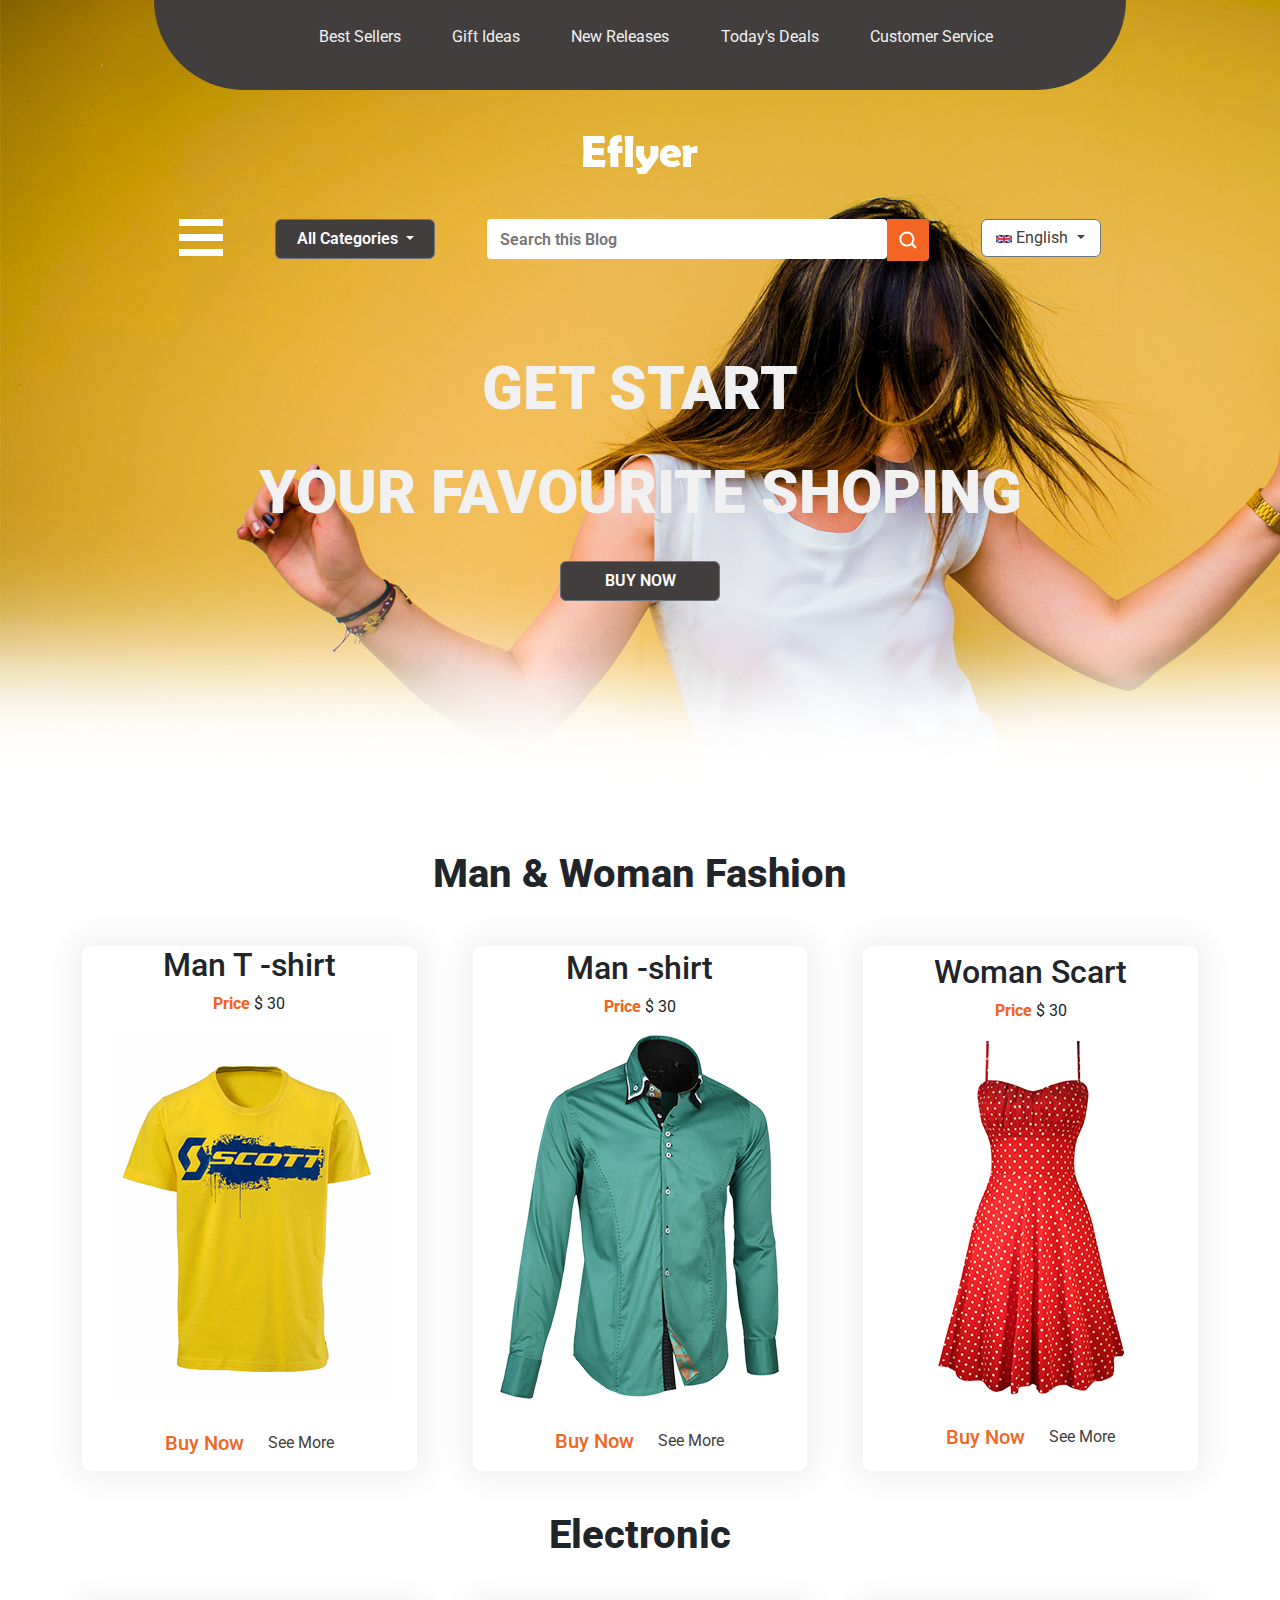
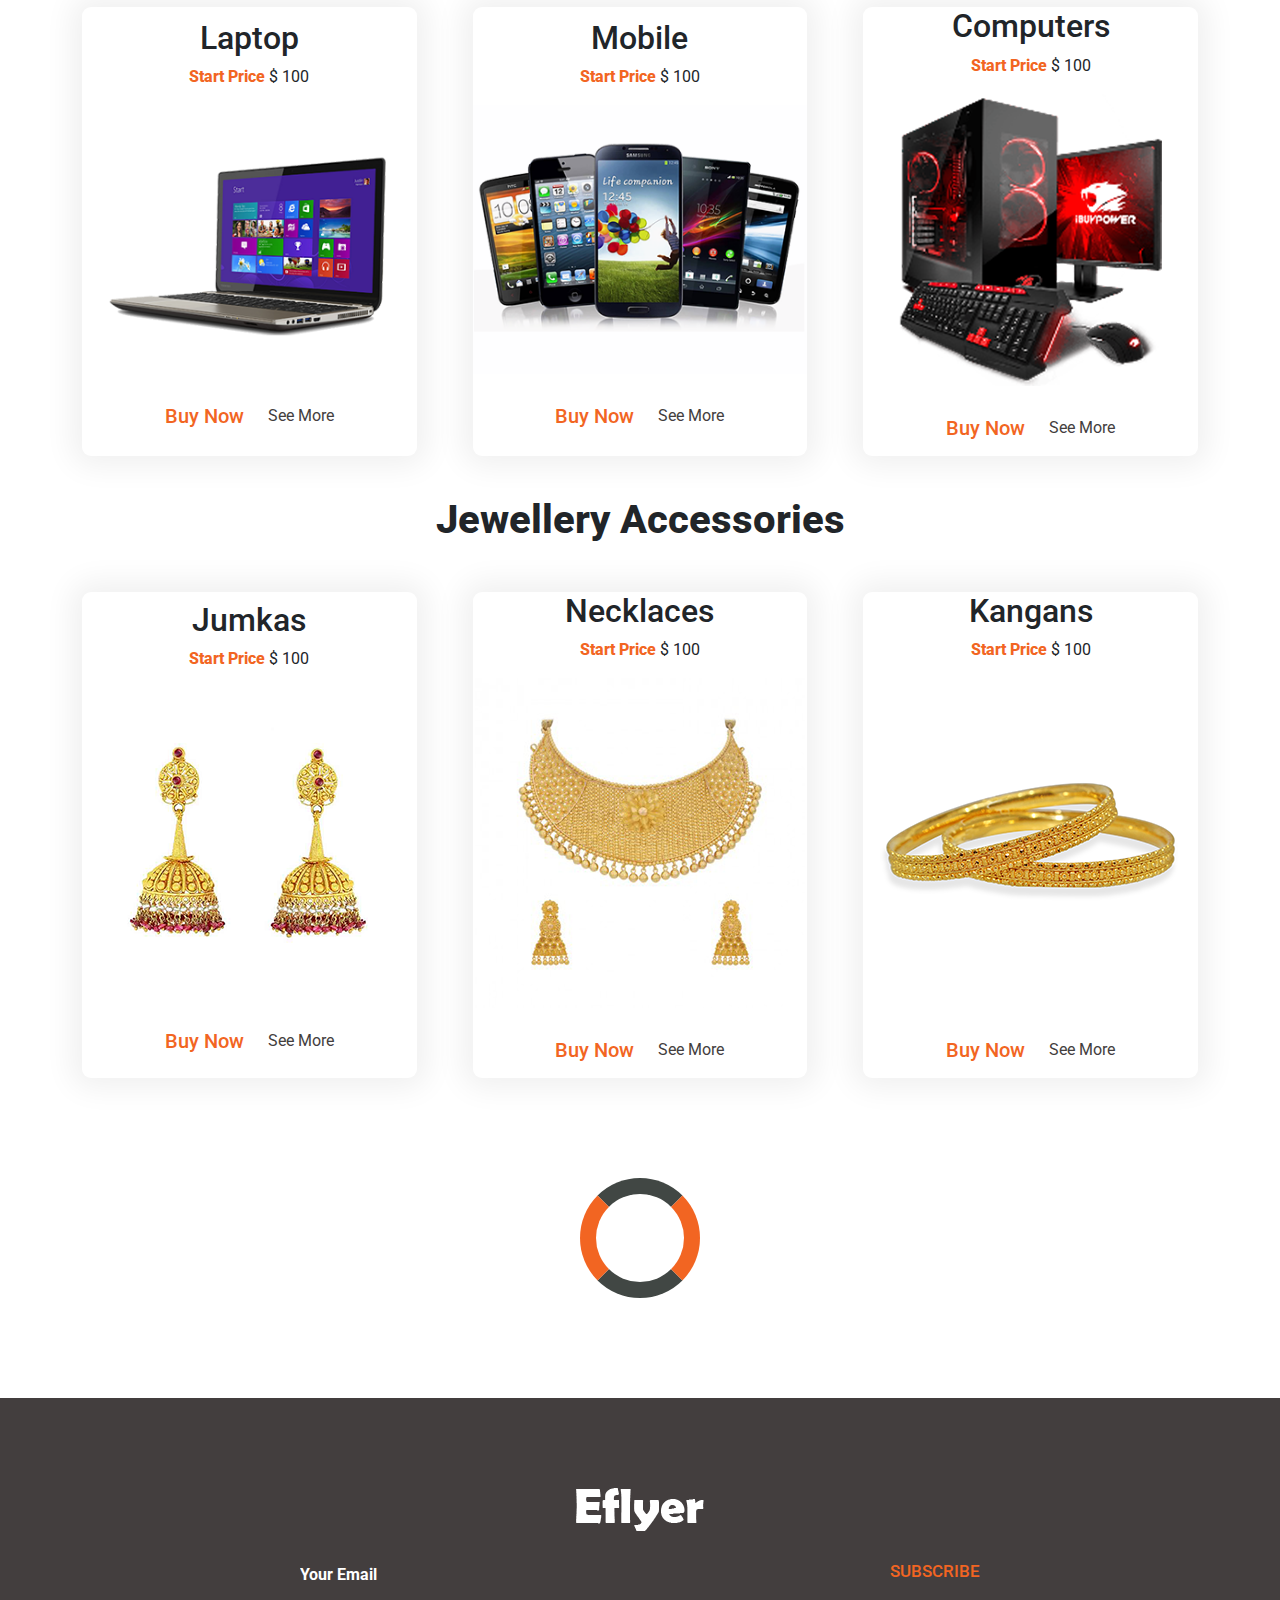
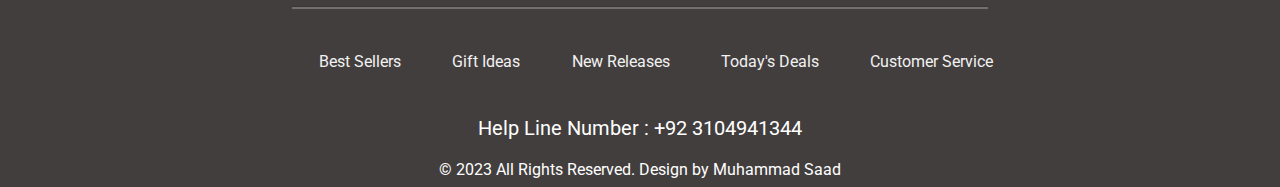
<file: index.html>
<!DOCTYPE html>
<html lang="en">

<head>
    <meta charset="UTF-8">
    <meta name="viewport" content="width=device-width, initial-scale=1.0">
    <title>Eflyer</title>
    <link href="https://cdn.jsdelivr.net/npm/bootstrap@5.3.0/dist/css/bootstrap.min.css" rel="stylesheet">
    <link rel="stylesheet" href="style.css">
</head>

<body>
    <div class="sidebar" id="sidebar">
        <div class="cross" id="cross">x</div>
        <ul>
            <li><a href="index.html">Home</a></li>
            <li><a href="fashion.html">Fashion</a></li>
            <li><a href="electronic.html">Electronic</a></li>
            <li><a href="jewelery.html">Jewelery</a></li>
            <li class="cart-icon"><a href="cart.html">Cart</a></li>
        </ul>
    </div>
    <header>
        <nav>
            <ul>
                <li><a href="#">Best Sellers</a></li>
                <li><a href="#">Gift Ideas</a></li>
                <li><a href="#">New Releases</a></li>
                <li><a href="#">Today's Deals</a></li>
                <li><a href="#">Customer Service</a></li>
            </ul>
        </nav>

        <div class="logo">
            <img src="images/logo.png" alt="">
        </div>

        <div class="navbar2">
            <div class="toggle" id="togglebtn">
                <img src="images/toggle-icon.png" alt="">
            </div>
            <div class="dropdown">
                <button class="btn btn-secondary dropdown-toggle button1" type="button" data-bs-toggle="dropdown"
                    aria-expanded="false">
                    All Categories
                </button>
                <ul class="dropdown-menu">
                    <li><a class="dropdown-item" href="#">Action</a></li>
                    <li><a class="dropdown-item" href="#">Another action</a></li>
                    <li><a class="dropdown-item" href="#">Something else here</a></li>
                </ul>
            </div>
            <div class="search">
                <input type="text" placeholder="Search this Blog">
                <img src="images/search-icon.png" alt="">
            </div>
            <div class="dropdown">
                <button class="btn btn-secondary dropdown-toggle button2" type="button" data-bs-toggle="dropdown"
                    aria-expanded="false">
                    <img src="images/flag-uk.png" alt=""> English
                </button>
                <ul class="dropdown-menu">
                    <li><a class="dropdown-item" href="#"><img src="images/flag-france.png" alt="">French</a></li>

                </ul>
            </div>
        </div>
        <div class="heading">
            <h2>GET START</h2>
            <h2>YOUR FAVOURITE SHOPING</h2>
            <button class="btn btn-secondary button1">BUY NOW</button>
        </div>
    </header>

    <div class="container">

        <div class="maintext">
            <h2>Man & Woman Fashion</h2>
        </div>
        <div class="pro1">

            <div class="displaybox">
                <h2>Man T -shirt</h2>
                <p><span>Price</span> $ 30</p>
                <div class="imgbox">
                    <img src="images/tshirt-img.png" alt="">
                </div>
                <div class="bottomtext">
                    <h5><a href="#">Buy Now</a></h5>
                    <p><a href="#">See More</a></p>
                </div>
            </div>

            <div class="displaybox">
                <h2>Man -shirt</h2>
                <p><span>Price</span> $ 30</p>
                <div class="imgbox">
                    <img src="images/dress-shirt-img.png" alt="">
                </div>
                <div class="bottomtext">
                    <h5><a href="#">Buy Now</a></h5>
                    <p><a href="#">See More</a></p>
                </div>
            </div>

            <div class="displaybox">
                <h2>Woman Scart</h2>
                <p><span>Price</span> $ 30</p>
                <div class="imgbox">
                    <img src="images/women-clothes-img.png" alt="">
                </div>
                <div class="bottomtext">
                    <h5><a href="#">Buy Now</a></h5>
                    <p><a href="#">See More</a></p>
                </div>
            </div>
        </div>



        <div class="maintext">
            <h2>Electronic</h2>
        </div>
        <div class="pro1">

            <div class="displaybox">
                <h2>Laptop</h2>
                <p><span>Start Price</span> $ 100</p>
                <div class="imgbox">
                    <img src="images/laptop-img.png" alt="">
                </div>
                <div class="bottomtext">
                    <h5><a href="#">Buy Now</a></h5>
                    <p><a href="#">See More</a></p>
                </div>
            </div>

            <div class="displaybox">
                <h2>Mobile</h2>
                <p><span>Start Price</span> $ 100</p>
                <div class="imgbox">
                    <img src="images/mobile-img.png" alt="">
                </div>
                <div class="bottomtext">
                    <h5><a href="#">Buy Now</a></h5>
                    <p><a href="#">See More</a></p>
                </div>
            </div>

            <div class="displaybox">
                <h2>Computers</h2>
                <p><span>Start Price</span> $ 100</p>
                <div class="imgbox">
                    <img src="images/computer-img.png" alt="">
                </div>
                <div class="bottomtext">
                    <h5><a href="#">Buy Now</a></h5>
                    <p><a href="#">See More</a></p>
                </div>
            </div>
        </div>


        <div class="maintext">
            <h2>Jewellery Accessories</h2>
        </div>
        <div class="pro1">

            <div class="displaybox">
                <h2>Jumkas</h2>
                <p><span>Start Price</span> $ 100</p>
                <div class="imgbox">
                    <img src="images/jhumka-img.png" alt="">
                </div>
                <div class="bottomtext">
                    <h5><a href="#">Buy Now</a></h5>
                    <p><a href="#">See More</a></p>
                </div>
            </div>

            <div class="displaybox">
                <h2>Necklaces</h2>
                <p><span>Start Price</span> $ 100</p>
                <div class="imgbox">
                    <img src="images/neklesh-img.png" alt="">
                </div>
                <div class="bottomtext">
                    <h5><a href="#">Buy Now</a></h5>
                    <p><a href="#">See More</a></p>
                </div>
            </div>

            <div class="displaybox">
                <h2>Kangans</h2>
                <p><span>Start Price</span> $ 100</p>
                <div class="imgbox">
                    <img src="images/kangan-img.png" alt="">
                </div>
                <div class="bottomtext">
                    <h5><a href="#">Buy Now</a></h5>
                    <p><a href="#">See More</a></p>
                </div>
            </div>
        </div>
        <div class="loader_main">
            <div class="loader"></div>
        </div>

    </div>

    <footer>
        <div class="footerlogo">
            <img src="images/footer-logo.png" alt="">
        </div>
        <div class="input">
            <input type="text" placeholder="Your Email">
            <h5>SUBSCRIBE</h5>
        </div>
        <hr size="5" width="60%" color="white"> 

        <nav>
            <ul>
                <li><a href="#">Best Sellers</a></li>
                <li><a href="#">Gift Ideas</a></li>
                <li><a href="#">New Releases</a></li>
                <li><a href="#">Today's Deals</a></li>
                <li><a href="#">Customer Service</a></li>
            </ul>
        </nav>

        <div class="helpline">
            <h5>Help Line Number : +92 3104941344</h5>
        </div>

        <div class="copyright">
            <h6>© 2023 All Rights Reserved. Design by Muhammad Saad</h6>
        </div>
    </footer>
</body>
<script src="script.js"></script>
<script src="https://cdn.jsdelivr.net/npm/bootstrap@5.3.0/dist/js/bootstrap.bundle.min.js"></script>

</html>
</file>
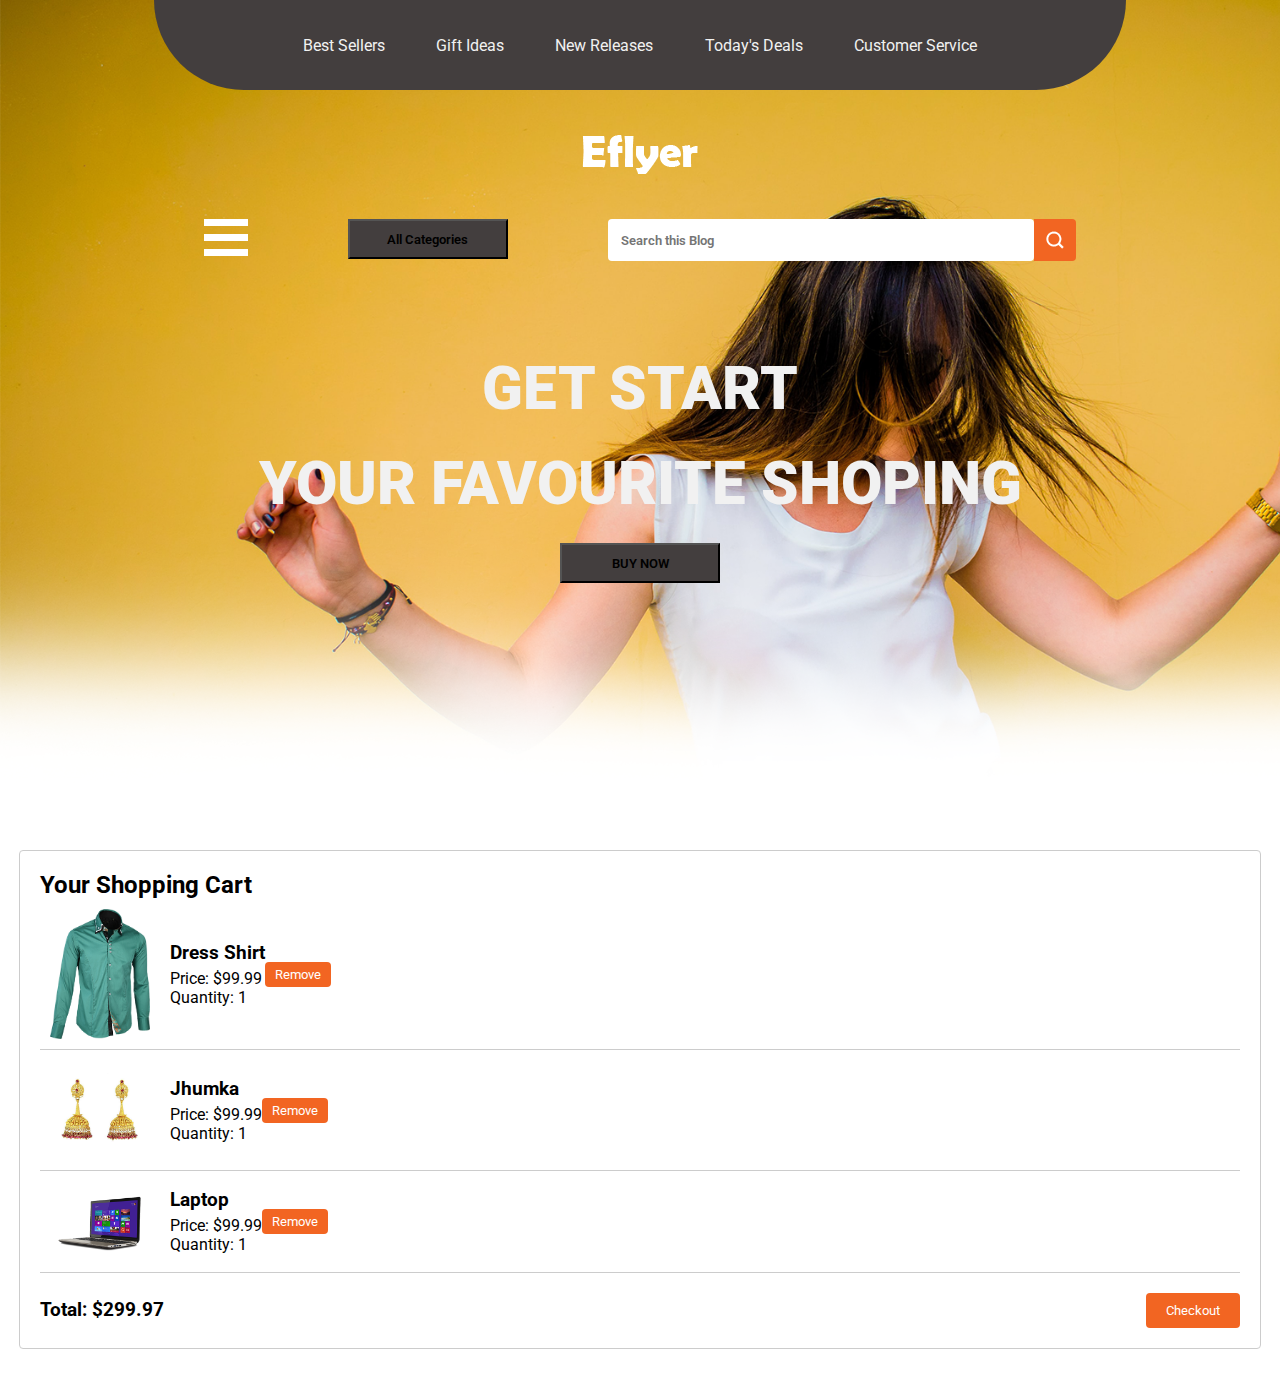
<file: cart.html>
<!DOCTYPE html>
<html lang="en">
<head>
    <meta charset="UTF-8">
    <meta name="viewport" content="width=device-width, initial-scale=1.0">
    <title>Shopping Cart</title>
    <link rel="stylesheet" href="style.css">
</head>
<body>

    <div class="sidebar" id="sidebar">
        <div class="cross" id="cross">x</div>
        <ul>
            <li><a href="index.html">Home</a></li>
            <li><a href="fashion.html">Fashion</a></li>
            <li><a href="electronic.html">Electronic</a></li>
            <li><a href="jewelery.html">Jewelery</a></li>
            <li class="cart-icon"><a href="cart.html">Cart</a></li>
        </ul>
    </div>
    <header>
        <nav>
            <ul>
                <li><a href="#">Best Sellers</a></li>
                <li><a href="#">Gift Ideas</a></li>
                <li><a href="#">New Releases</a></li>
                <li><a href="#">Today's Deals</a></li>
                <li><a href="#">Customer Service</a></li>
            </ul>
        </nav>

        <div class="logo">
            <img src="images/logo.png" alt="">
        </div>

        <div class="navbar2">
            <div class="toggle" id="togglebtn">
                <img src="images/toggle-icon.png" alt="">
            </div>
            <div class="dropdown">
                <button class="btn btn-secondary dropdown-toggle button1" type="button" data-bs-toggle="dropdown"
                    aria-expanded="false">
                    All Categories
                </button>
                <!-- <ul class="dropdown-menu">
                    <li><a class="dropdown-item" href="#">Action</a></li>
                    <li><a class="dropdown-item" href="#">Another action</a></li>
                    <li><a class="dropdown-item" href="#">Something else here</a></li>
                </ul> -->
            </div>
            <div class="search">
                <input type="text" placeholder="Search this Blog">
                <img src="images/search-icon.png" alt="">
            </div>
            <!-- <div class="dropdown">
                <button class="btn btn-secondary dropdown-toggle button2" type="button" data-bs-toggle="dropdown"
                    aria-expanded="false">
                    <img src="images/flag-uk.png" alt=""> English
                </button>
                 <ul class="dropdown-menu">
                    <li><a class="dropdown-item" href="#"><img src="images/flag-france.png" alt="">French</a></li>

                </ul>--> 
            </div> 
        <div class="heading">
            <h2>GET START</h2>
            <h2>YOUR FAVOURITE SHOPING</h2>
            <button class="btn btn-secondary button1">BUY NOW</button>
        </div>
    </header>


    <div class="cart-container">
        <h2>Your Shopping Cart</h2>
        <div class="cart-items">
            <!-- Your cart items will be displayed here -->
            <!-- Example item -->
            <div class="cart-item">
                <img src="images/dress-shirt-img.png" alt="Product">
                <div class="item-details">
                    <h3>Dress Shirt</h3>
                    <p>Price: $99.99</p>
                    <p>Quantity: 1</p>
                </div>
                <div class="item-actions">
                    <button class="btn-remove">Remove</button>
                </div>
            </div>
            <div class="cart-item">
                <img src="images/jhumka-img.png" alt="Product">
                <div class="item-details">
                    <h3>Jhumka</h3>
                    <p>Price: $99.99</p>
                    <p>Quantity: 1</p>
                </div>
                <div class="item-actions">
                    <button class="btn-remove">Remove</button>
                </div>
            </div>
            <div class="cart-item">
                <img src="images/laptop-img.png" alt="Product">
                <div class="item-details">
                    <h3>Laptop</h3>
                    <p>Price: $99.99</p>
                    <p>Quantity: 1</p>
                </div>
                <div class="item-actions">
                    <button class="btn-remove">Remove</button>
                </div>
            </div>
        </div>
        <div class="cart-total">
            <!-- Total price and checkout button will be displayed here -->
            <h3>Total: $299.97</h3>
            <button class="btn-checkout">Checkout</button>
        </div>
    </div>

    <script src="script.js"></script>
    <!-- Add cart-specific JavaScript code here -->
</body>
</html>
</file>
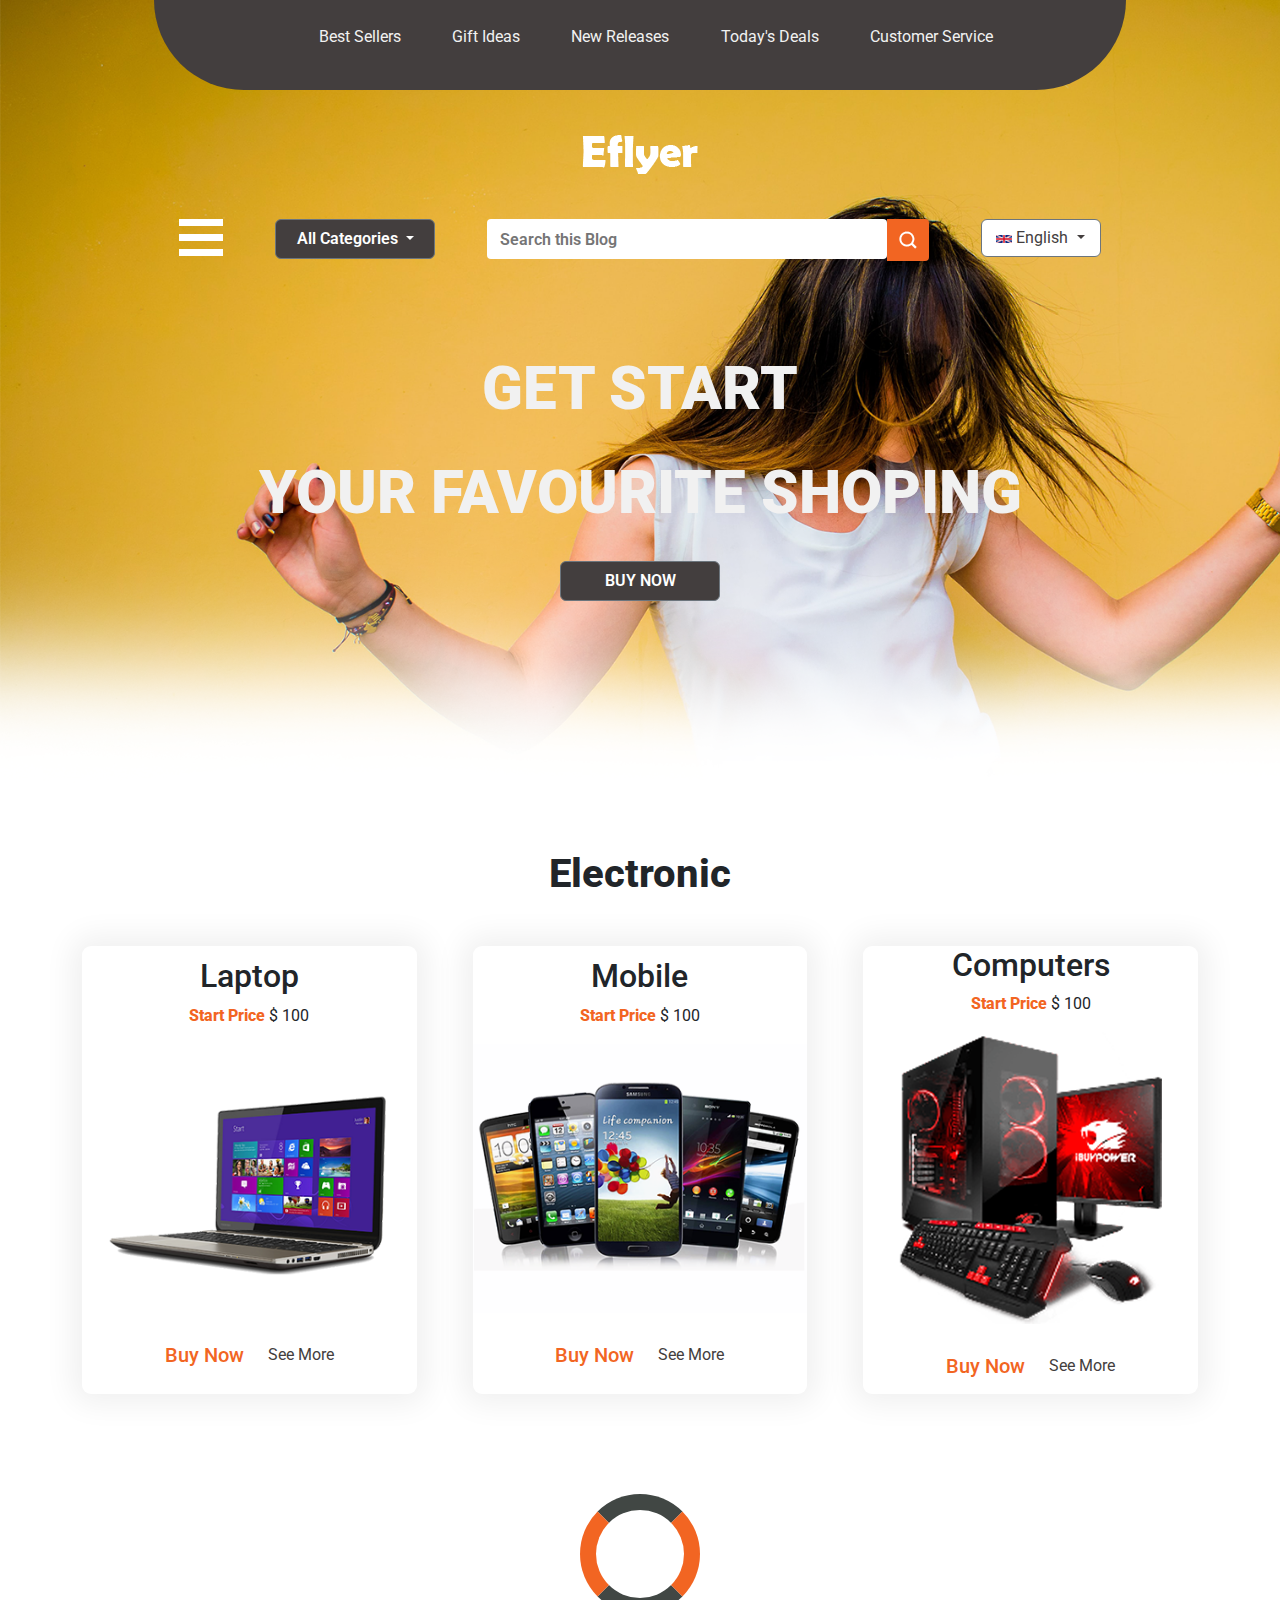
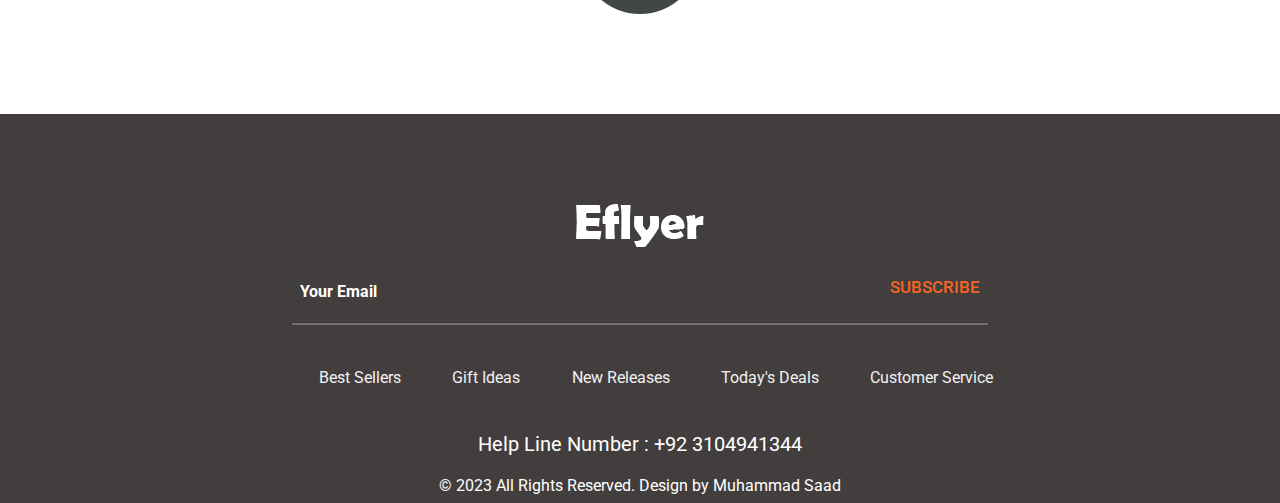
<file: electronic.html>
<!DOCTYPE html>
<html lang="en">

<head>
    <meta charset="UTF-8">
    <meta name="viewport" content="width=device-width, initial-scale=1.0">
    <title>Eflyer</title>
    <link href="https://cdn.jsdelivr.net/npm/bootstrap@5.3.0/dist/css/bootstrap.min.css" rel="stylesheet">
    <link rel="stylesheet" href="style.css">
</head>

<body>
    <div class="sidebar" id="sidebar">
        <div class="cross" id="cross">x</div>
        <ul>
            <li><a href="index.html">Home</a></li>
            <li><a href="fashion.html">Fashion</a></li>
            <li><a href="electronic.html">Electronic</a></li>
            <li><a href="jewelery.html">Jewelery</a></li>
            <li class="cart-icon"><a href="cart.html">Cart</a></li>
        </ul>
    </div>
    <header>
        <nav>
            <ul>
                <li><a href="#">Best Sellers</a></li>
                <li><a href="#">Gift Ideas</a></li>
                <li><a href="#">New Releases</a></li>
                <li><a href="#">Today's Deals</a></li>
                <li><a href="#">Customer Service</a></li>
            </ul>
        </nav>

        <div class="logo">
            <img src="images/logo.png" alt="">
        </div>

        <div class="navbar2">
            <div class="toggle" id="togglebtn">
                <img src="images/toggle-icon.png" alt="">
            </div>
            <div class="dropdown">
                <button class="btn btn-secondary dropdown-toggle button1" type="button" data-bs-toggle="dropdown"
                    aria-expanded="false">
                    All Categories
                </button>
                <ul class="dropdown-menu">
                    <li><a class="dropdown-item" href="#">Action</a></li>
                    <li><a class="dropdown-item" href="#">Another action</a></li>
                    <li><a class="dropdown-item" href="#">Something else here</a></li>
                </ul>
            </div>
            <div class="search">
                <input type="text" placeholder="Search this Blog">
                <img src="images/search-icon.png" alt="">
            </div>
            <div class="dropdown">
                <button class="btn btn-secondary dropdown-toggle button2" type="button" data-bs-toggle="dropdown"
                    aria-expanded="false">
                    <img src="images/flag-uk.png" alt=""> English
                </button>
                <ul class="dropdown-menu">
                    <li><a class="dropdown-item" href="#"><img src="images/flag-france.png" alt="">French</a></li>

                </ul>
            </div>
        </div>
        <div class="heading">
            <h2>GET START</h2>
            <h2>YOUR FAVOURITE SHOPING</h2>
            <button class="btn btn-secondary button1">BUY NOW</button>
        </div>
    </header>

    <div class="container">

        <div class="maintext">
            <h2>Electronic</h2>
        </div>
        <div class="pro1">

            <div class="displaybox">
                <h2>Laptop</h2>
                <p><span>Start Price</span> $ 100</p>
                <div class="imgbox">
                    <img src="images/laptop-img.png" alt="">
                </div>
                <div class="bottomtext">
                    <h5><a href="#">Buy Now</a></h5>
                    <p><a href="#">See More</a></p>
                </div>
            </div>

            <div class="displaybox">
                <h2>Mobile</h2>
                <p><span>Start Price</span> $ 100</p>
                <div class="imgbox">
                    <img src="images/mobile-img.png" alt="">
                </div>
                <div class="bottomtext">
                    <h5><a href="#">Buy Now</a></h5>
                    <p><a href="#">See More</a></p>
                </div>
            </div>

            <div class="displaybox">
                <h2>Computers</h2>
                <p><span>Start Price</span> $ 100</p>
                <div class="imgbox">
                    <img src="images/computer-img.png" alt="">
                </div>
                <div class="bottomtext">
                    <h5><a href="#">Buy Now</a></h5>
                    <p><a href="#">See More</a></p>
                </div>
            </div>
        </div>



       
        <div class="loader_main">
            <div class="loader"></div>
        </div>

    </div>

    <footer>
        <div class="footerlogo">
            <img src="images/footer-logo.png" alt="">
        </div>
        <div class="input">
            <input type="text" placeholder="Your Email">
            <h5>SUBSCRIBE</h5>
        </div>
        <hr size="5" width="60%" color="white"> 

        <nav>
            <ul>
                <li><a href="#">Best Sellers</a></li>
                <li><a href="#">Gift Ideas</a></li>
                <li><a href="#">New Releases</a></li>
                <li><a href="#">Today's Deals</a></li>
                <li><a href="#">Customer Service</a></li>
            </ul>
        </nav>

        <div class="helpline">
            <h5>Help Line Number : +92 3104941344</h5>
        </div>

        <div class="copyright">
            <h6>© 2023 All Rights Reserved. Design by Muhammad Saad</h6>
        </div>
    </footer>
</body>
<script src="script.js"></script>
<script src="https://cdn.jsdelivr.net/npm/bootstrap@5.3.0/dist/js/bootstrap.bundle.min.js"></script>

</html>
</file>
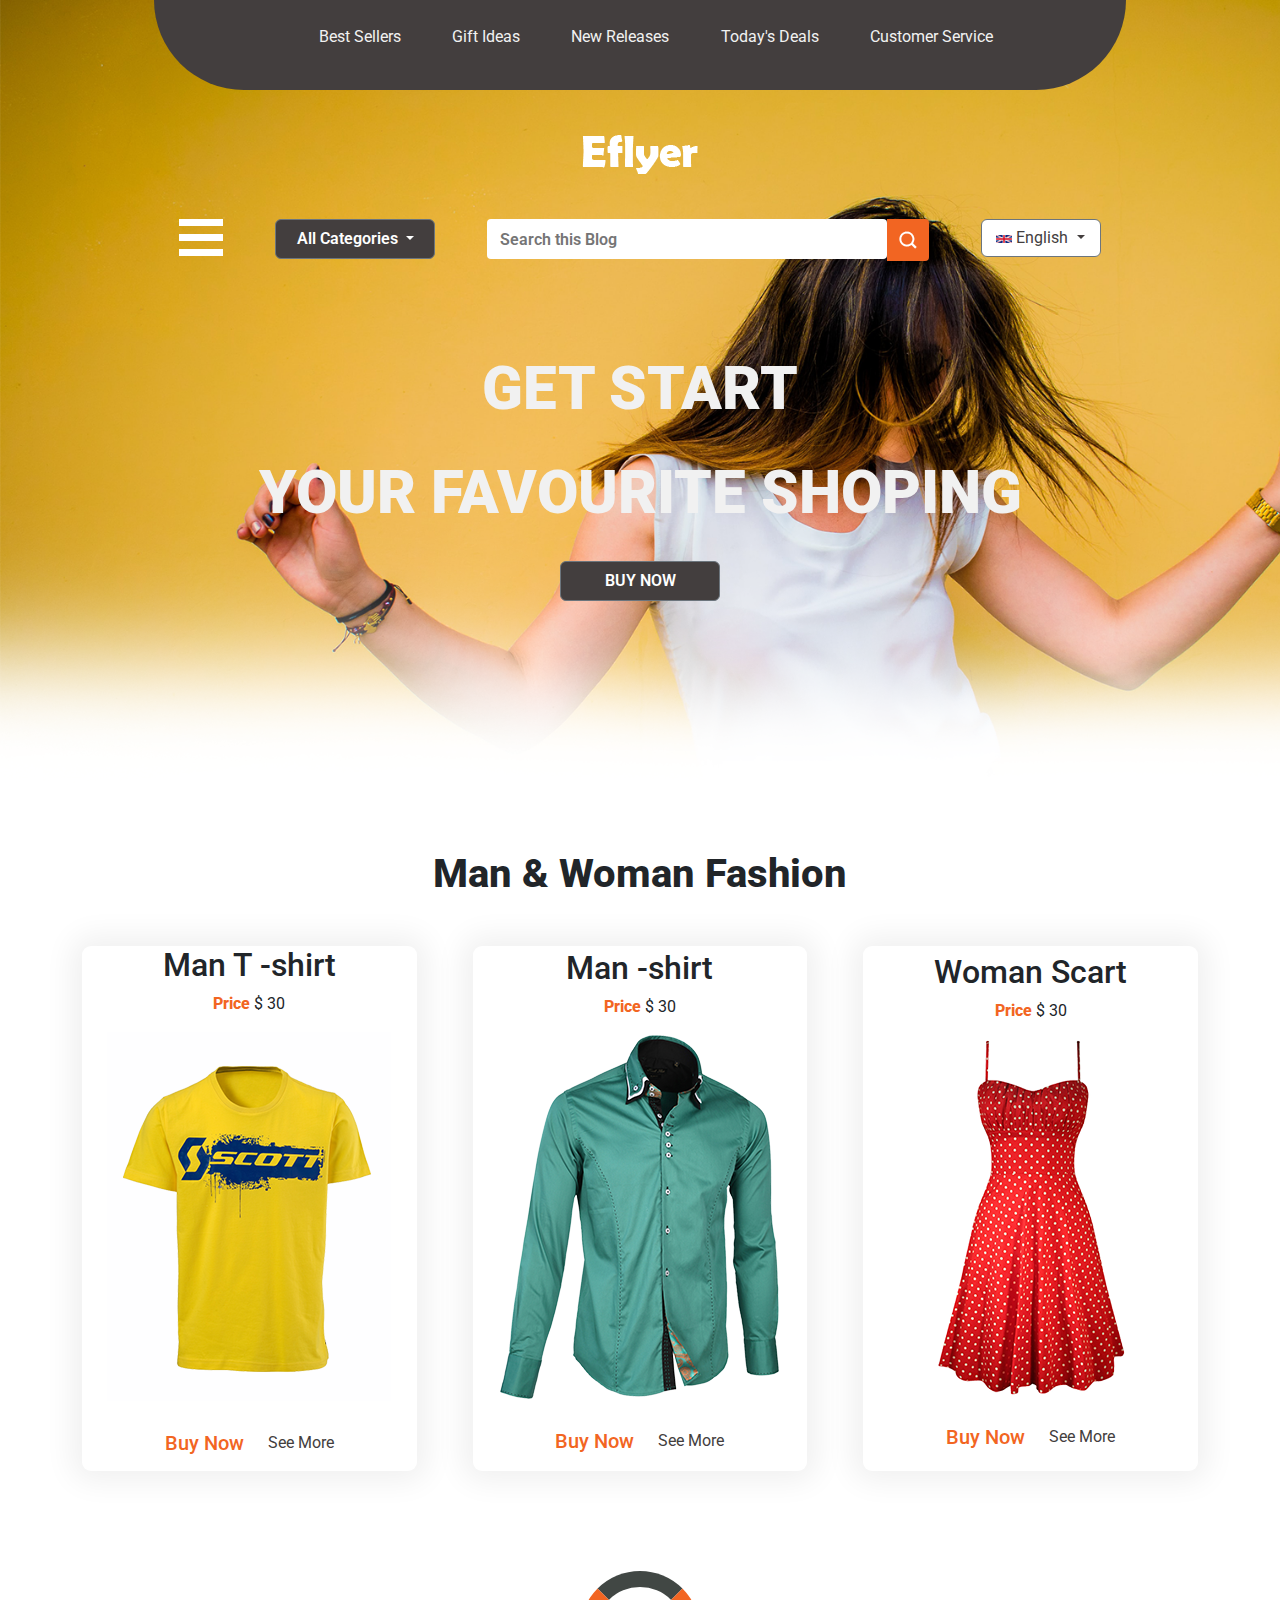
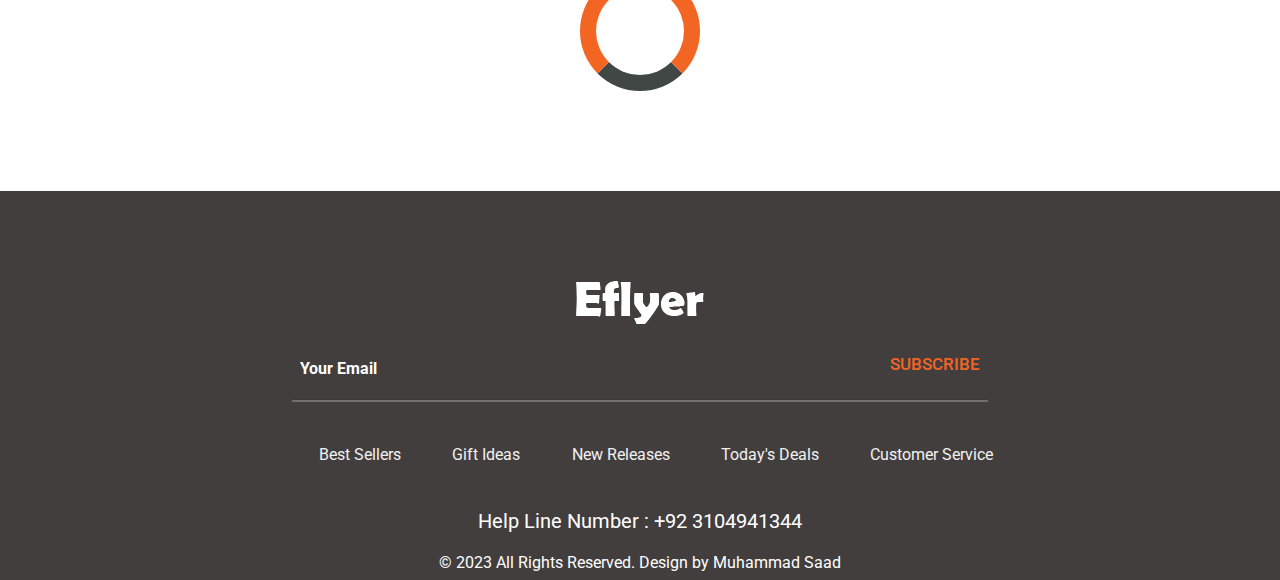
<file: fashion.html>
<!DOCTYPE html>
<html lang="en">

<head>
    <meta charset="UTF-8">
    <meta name="viewport" content="width=device-width, initial-scale=1.0">
    <title>Eflyer</title>
    <link href="https://cdn.jsdelivr.net/npm/bootstrap@5.3.0/dist/css/bootstrap.min.css" rel="stylesheet">
    <link rel="stylesheet" href="style.css">
</head>

<body>
    <div class="sidebar" id="sidebar">
        <div class="cross" id="cross    ">x</div>
        <ul>
            <li><a href="index.html">Home</a></li>
            <li><a href="fashion.html">Fashion</a></li>
            <li><a href="electronic.html">Electronic</a></li>
            <li><a href="jewelery.html">Jewelery</a></li>
        </ul>
    </div>
    <header>
        <nav>
            <ul>
                <li><a href="#">Best Sellers</a></li>
                <li><a href="#">Gift Ideas</a></li>
                <li><a href="#">New Releases</a></li>
                <li><a href="#">Today's Deals</a></li>
                <li><a href="#">Customer Service</a></li>
            </ul>
        </nav>

        <div class="logo">
            <img src="images/logo.png" alt="">
        </div>

        <div class="navbar2">
            <div class="toggle" id="togglebtn">
                <img src="images/toggle-icon.png" alt="">
            </div>
            <div class="dropdown">
                <button class="btn btn-secondary dropdown-toggle button1" type="button" data-bs-toggle="dropdown"
                    aria-expanded="false">
                    All Categories
                </button>
                <ul class="dropdown-menu">
                    <li><a class="dropdown-item" href="#">Action</a></li>
                    <li><a class="dropdown-item" href="#">Another action</a></li>
                    <li><a class="dropdown-item" href="#">Something else here</a></li>
                </ul>
            </div>
            <div class="search">
                <input type="text" placeholder="Search this Blog">
                <img src="images/search-icon.png" alt="">
            </div>
            <div class="dropdown">
                <button class="btn btn-secondary dropdown-toggle button2" type="button" data-bs-toggle="dropdown"
                    aria-expanded="false">
                    <img src="images/flag-uk.png" alt=""> English
                </button>
                <ul class="dropdown-menu">
                    <li><a class="dropdown-item" href="#"><img src="images/flag-france.png" alt="">French</a></li>

                </ul>
            </div>
        </div>
        <div class="heading">
            <h2>GET START</h2>
            <h2>YOUR FAVOURITE SHOPING</h2>
            <button class="btn btn-secondary button1">BUY NOW</button>
        </div>
    </header>

    <div class="container">

        <div class="maintext">
            <h2>Man & Woman Fashion</h2>
        </div>
        <div class="pro1">

            <div class="displaybox">
                <h2>Man T -shirt</h2>
                <p><span>Price</span> $ 30</p>
                <div class="imgbox">
                    <img src="images/tshirt-img.png" alt="">
                </div>
                <div class="bottomtext">
                    <h5><a href="#">Buy Now</a></h5>
                    <p><a href="#">See More</a></p>
                </div>
            </div>

            <div class="displaybox">
                <h2>Man -shirt</h2>
                <p><span>Price</span> $ 30</p>
                <div class="imgbox">
                    <img src="images/dress-shirt-img.png" alt="">
                </div>
                <div class="bottomtext">
                    <h5><a href="#">Buy Now</a></h5>
                    <p><a href="#">See More</a></p>
                </div>
            </div>

            <div class="displaybox">
                <h2>Woman Scart</h2>
                <p><span>Price</span> $ 30</p>
                <div class="imgbox">
                    <img src="images/women-clothes-img.png" alt="">
                </div>
                <div class="bottomtext">
                    <h5><a href="#">Buy Now</a></h5>
                    <p><a href="#">See More</a></p>
                </div>
            </div>
        </div>



       
        <div class="loader_main">
            <div class="loader"></div>
        </div>

    </div>

    <footer>
        <div class="footerlogo">
            <img src="images/footer-logo.png" alt="">
        </div>
        <div class="input">
            <input type="text" placeholder="Your Email">
            <h5>SUBSCRIBE</h5>
        </div>
        <hr size="5" width="60%" color="white"> 

        <nav>
            <ul>
                <li><a href="#">Best Sellers</a></li>
                <li><a href="#">Gift Ideas</a></li>
                <li><a href="#">New Releases</a></li>
                <li><a href="#">Today's Deals</a></li>
                <li><a href="#">Customer Service</a></li>
            </ul>
        </nav>

        <div class="helpline">
            <h5>Help Line Number : +92 3104941344</h5>
        </div>

        <div class="copyright">
            <h6>© 2023 All Rights Reserved. Design by Muhammad Saad</h6>
        </div>
    </footer>
</body>
<script src="script.js"></script>
<script src="https://cdn.jsdelivr.net/npm/bootstrap@5.3.0/dist/js/bootstrap.bundle.min.js"></script>

</html>
</file>
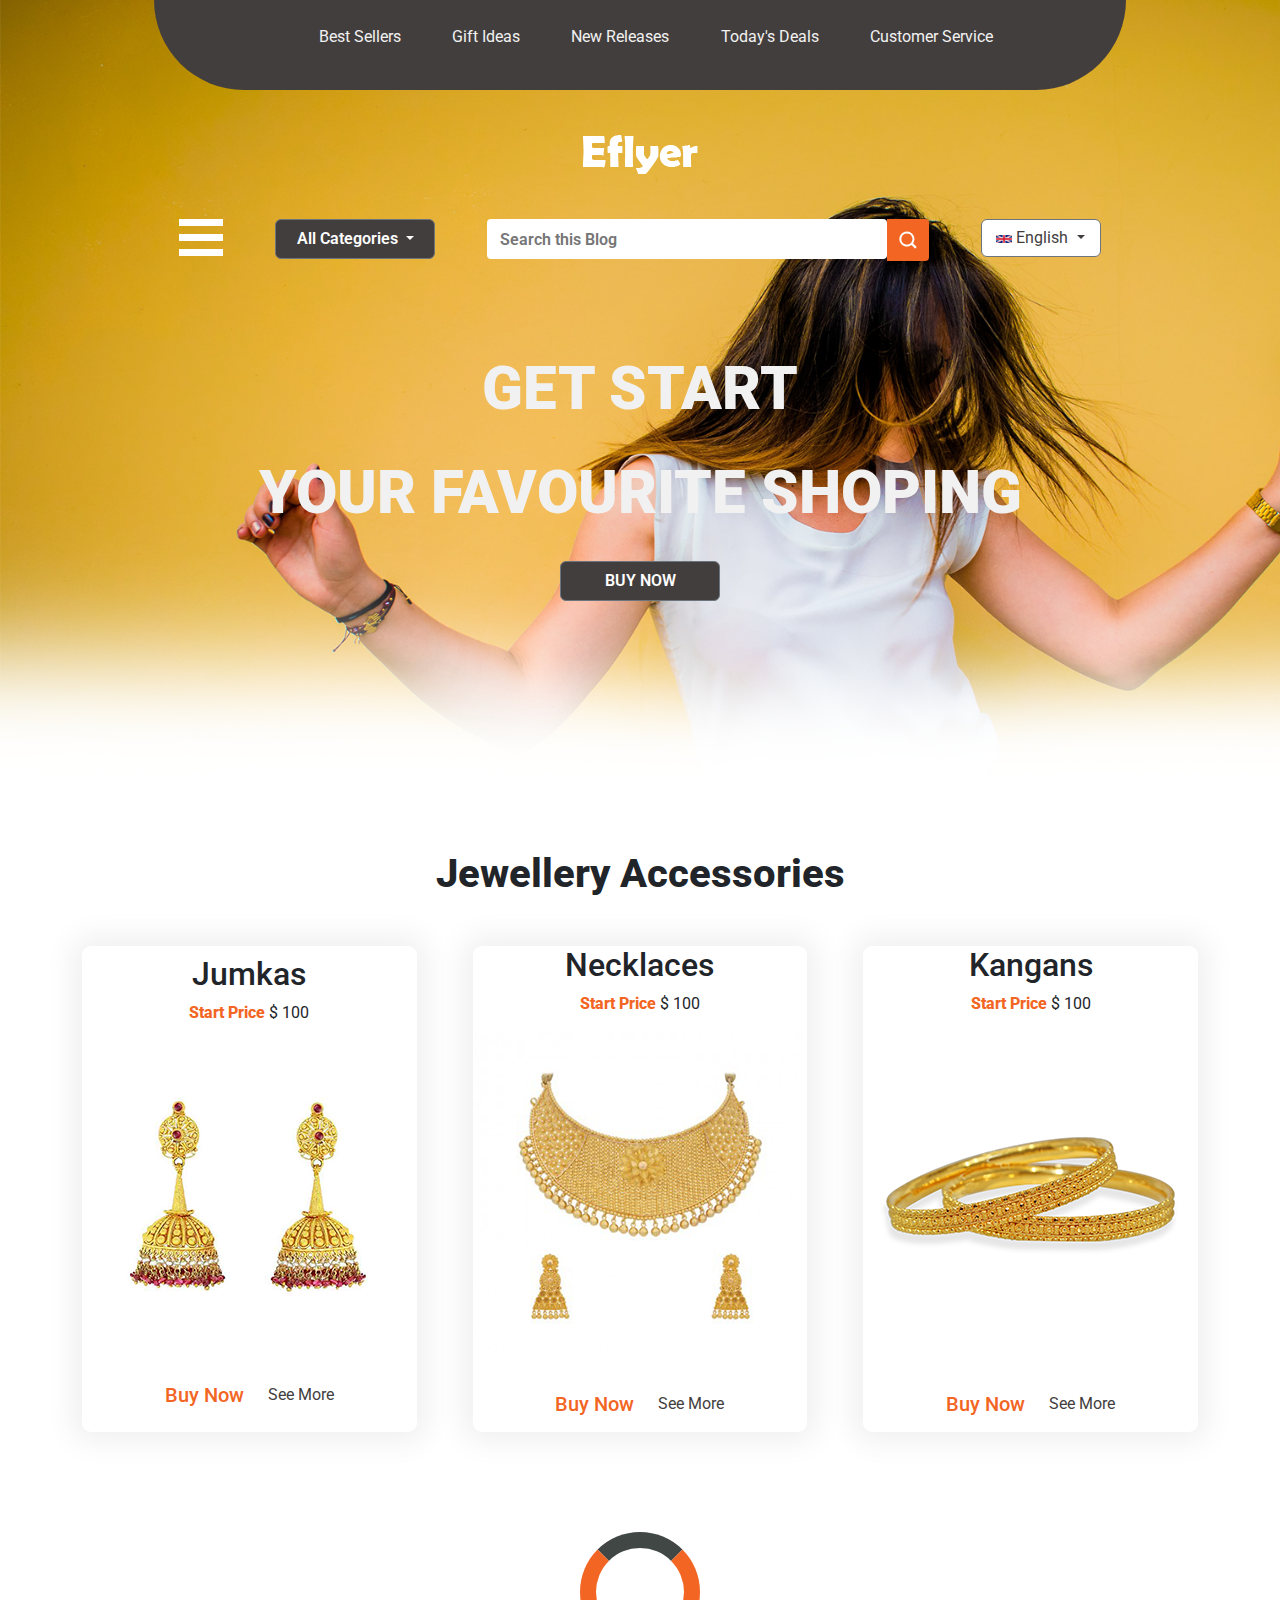
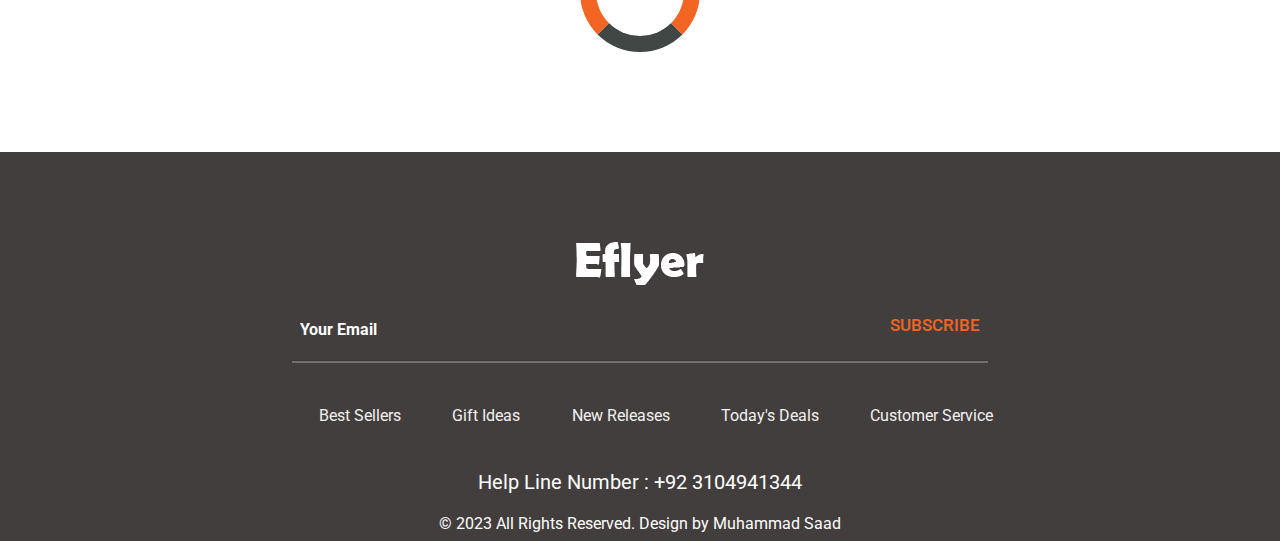
<file: jewelery.html>
<!DOCTYPE html>
<html lang="en">

<head>
    <meta charset="UTF-8">
    <meta name="viewport" content="width=device-width, initial-scale=1.0">
    <title>Eflyer</title>
    <link href="https://cdn.jsdelivr.net/npm/bootstrap@5.3.0/dist/css/bootstrap.min.css" rel="stylesheet">
    <link rel="stylesheet" href="style.css">
</head>

<body>
    <div class="sidebar" id="sidebar">
        <div class="cross" id="cross">x</div>
        <ul>
            <li><a href="index.html">Home</a></li>
            <li><a href="fashion.html">Fashion</a></li>
            <li><a href="electronic.html">Electronic</a></li>
            <li><a href="jewelery.html">Jewelery</a></li>
            <li class="cart-icon"><a href="cart.html">Cart</a></li>
        </ul>
    </div>
    <header>
        <nav>
            <ul>
                <li><a href="#">Best Sellers</a></li>
                <li><a href="#">Gift Ideas</a></li>
                <li><a href="#">New Releases</a></li>
                <li><a href="#">Today's Deals</a></li>
                <li><a href="#">Customer Service</a></li>
            </ul>
        </nav>

        <div class="logo">
            <img src="images/logo.png" alt="">
        </div>

        <div class="navbar2">
            <div class="toggle" id="togglebtn">
                <img src="images/toggle-icon.png" alt="">
            </div>
            <div class="dropdown">
                <button class="btn btn-secondary dropdown-toggle button1" type="button" data-bs-toggle="dropdown"
                    aria-expanded="false">
                    All Categories
                </button>
                <ul class="dropdown-menu">
                    <li><a class="dropdown-item" href="#">Action</a></li>
                    <li><a class="dropdown-item" href="#">Another action</a></li>
                    <li><a class="dropdown-item" href="#">Something else here</a></li>
                </ul>
            </div>
            <div class="search">
                <input type="text" placeholder="Search this Blog">
                <img src="images/search-icon.png" alt="">
            </div>
            <div class="dropdown">
                <button class="btn btn-secondary dropdown-toggle button2" type="button" data-bs-toggle="dropdown"
                    aria-expanded="false">
                    <img src="images/flag-uk.png" alt=""> English
                </button>
                <ul class="dropdown-menu">
                    <li><a class="dropdown-item" href="#"><img src="images/flag-france.png" alt="">French</a></li>

                </ul>
            </div>
        </div>
        <div class="heading">
            <h2>GET START</h2>
            <h2>YOUR FAVOURITE SHOPING</h2>
            <button class="btn btn-secondary button1">BUY NOW</button>
        </div>
    </header>

    <div class="container">

        <div class="maintext">
            <h2>Jewellery Accessories</h2>
        </div>
        <div class="pro1">

            <div class="displaybox">
                <h2>Jumkas</h2>
                <p><span>Start Price</span> $ 100</p>
                <div class="imgbox">
                    <img src="images/jhumka-img.png" alt="">
                </div>
                <div class="bottomtext">
                    <h5><a href="#">Buy Now</a></h5>
                    <p><a href="#">See More</a></p>
                </div>
            </div>

            <div class="displaybox">
                <h2>Necklaces</h2>
                <p><span>Start Price</span> $ 100</p>
                <div class="imgbox">
                    <img src="images/neklesh-img.png" alt="">
                </div>
                <div class="bottomtext">
                    <h5><a href="#">Buy Now</a></h5>
                    <p><a href="#">See More</a></p>
                </div>
            </div>

            <div class="displaybox">
                <h2>Kangans</h2>
                <p><span>Start Price</span> $ 100</p>
                <div class="imgbox">
                    <img src="images/kangan-img.png" alt="">
                </div>
                <div class="bottomtext">
                    <h5><a href="#">Buy Now</a></h5>
                    <p><a href="#">See More</a></p>
                </div>
            </div>
        </div>



       
        <div class="loader_main">
            <div class="loader"></div>
        </div>

    </div>

    <footer>
        <div class="footerlogo">
            <img src="images/footer-logo.png" alt="">
        </div>
        <div class="input">
            <input type="text" placeholder="Your Email">
            <h5>SUBSCRIBE</h5>
        </div>
        <hr size="5" width="60%" color="white"> 

        <nav>
            <ul>
                <li><a href="#">Best Sellers</a></li>
                <li><a href="#">Gift Ideas</a></li>
                <li><a href="#">New Releases</a></li>
                <li><a href="#">Today's Deals</a></li>
                <li><a href="#">Customer Service</a></li>
            </ul>
        </nav>

        <div class="helpline">
            <h5>Help Line Number : +92 3104941344</h5>
        </div>

        <div class="copyright">
            <h6>© 2023 All Rights Reserved. Design by Muhammad Saad</h6>
        </div>
    </footer>
</body>
<script src="script.js"></script>
<script src="https://cdn.jsdelivr.net/npm/bootstrap@5.3.0/dist/js/bootstrap.bundle.min.js"></script>

</html>
</file>
<file: style.css>
@import url('https://fonts.googleapis.com/css2?family=Roboto:wght@300&display=swap');

* {
    margin: 0;
    padding: 0;
    font-family: 'Roboto', sans-serif;
}

.sidebar {
    height: 100vh;
    width: 20vw;
    background-color: black;
    position: fixed;
    top: 0;
    left: 0;
    z-index: 999;
    transform: translateX(-260px);
    transition: 0.7s;
}

.sidebar ul {
    display: flex;
    flex-direction: column;
    justify-content: center;
    margin-top: 50px;
}

.sidebar ul li {
    list-style: none;
    padding: 18px 0;
}

.sidebar ul li a {
    text-decoration: none;
    font-weight: bold;
    color: #fff;
}

.sidebar ul li a:hover {
    color: #f26522;
}

.cross {
    position: relative;
    left: 220px;
    font-size: 28px;
    font-weight: bold;
    color: #fff;
    cursor: pointer;
}

.cross:hover {
    color: #f26522;
}

header {
    display: flex;
    flex-direction: column;
    background-image: url("images/banner-bg.png");
    background-size: cover;
    background-repeat: no-repeat;

    width: 100vw;
    height: 90vh;
    background-size: cover;
    /* margin-bottom: 12px; */
}

header nav {
    background-color: #433e3e;
    height: 10vh;
    display: flex;
    justify-content: center;
    align-items: center;
    width: 76vw;
    margin-left: 12vw;
    border-bottom-left-radius: 340px;
    border-bottom-right-radius: 340px;
}

header nav ul {
    display: flex;
    justify-content: space-between;
}

header nav ul li {
    list-style: none;
    padding: 2vw;
    font-size: 1rem;
    font-weight: 400;
}

header nav ul li a {
    text-decoration: none;
    color: #f1f1f1;
    transition: 0.5s ease;
}

header nav ul li a:hover {
    color: orangered;
}

.logo {
    display: flex;
    justify-content: center;
    margin: 5vh;
}

.navbar2 {
    display: flex;
    justify-content: space-around;
    /* padding: 0 10vw; */
    width: 76vw;
    margin-left: 12vw;
}

.navbar2 .toggle img {
    cursor: pointer;

}

.button1 {
    background-color: #433e3e;
    font-weight: 600;
    width: 160px;
    height: 40px;
    transition: 1s;
}

.navbar2 .search {
    display: flex;
}

.navbar2 .search input {
    width: 400px;
    height: 40px;
    padding: 0 12px;
    border: 1px solid transparent;
    border-top-right-radius: 0;
    border-bottom-right-radius: 0;
    border-radius: 4px;
    font-weight: 600;
}

.navbar2 .search img {
    /* background-color: orangered; */
    /* width: 35px;  */
    cursor: pointer;
    background-color: #f26522;
    border-color: #f26522;
    border-radius: 4px;
    border-top-left-radius: 0;
    border-bottom-left-radius: 0;
    padding: 12px;

}

.button2 {
    background-color: white;
    color: #433e3e;
    font-weight: 400;
    width: 120px;
    transition: 1s;
}

header .heading {
    margin: 80px 0;
    display: flex;
    flex-direction: column;
    justify-content: center;
    align-items: center;
    color: #f1f1f1;
    transition: 1s;

}

header .heading h2 {
    font-size: 60px;
    padding: 12px;
    font-weight: 1000;
    /* font-weight: bolder; */
}

header .heading button {
    margin: 12px 12px 20px 12px;
}

header .heading button:hover {
    background-color: #f26522;
}

/* container */

.container {
    display: flex;
    flex-direction: column;
    width: 100vw;

}

.container .maintext {
    display: flex;
    justify-content: center;
    align-items: center;
    /* margin: 40px; */
    margin-top: 40px;
    margin-bottom: 40px;



}

.container .maintext h2 {
    font-size: 40px;
    font-weight: 800;
    /* padding-top: 12px; */

}

.pro1 {
    display: flex;
    justify-content: space-between;
}

.displaybox {
    display: flex;
    flex-direction: column;
    justify-content: center;
    align-items: center;
    border-radius: 9px;
    box-shadow: 0px 0 30px 10px #f0f0f0;
    width: 30%;
}

.displaybox .imgbox img {
    width: 100%;
}

.displaybox p span {
    color: #f26522;
    font-weight: 800;
}

.bottomtext {
    display: flex;
    justify-content: space-between;
    margin-top: 30px;
}

.bottomtext a {
    text-decoration: none;
    padding: 0 12px;
}

.bottomtext h5 a {
    color: #f26522;
}

.bottomtext p a {
    color: #433e3e;
}


.loader_main {
    width: 100%;
    text-align: center;
    margin: 100px 0;
}

.loader {
    border: 16px solid #f3f3f3;
    border-radius: 50%;
    border-top: 16px solid #414744;
    border-right: 16px solid #f26522;
    border-bottom: 16px solid #414744;
    border-left: 16px solid #f26522;
    width: 120px;
    height: 120px;
    -webkit-animation: spin 2s linear infinite;
    animation: spin 5s linear infinite;

    margin: 0 auto;
}

@keyframes spin {
    from {
        rotate: 0deg;
    }

    to {
        rotate: 360deg;
    }

}

/* footer */

footer {
    background-color: #433e3e;
    display: flex;
    flex-direction: column;
    align-items: center;
    padding: 60px 60px 0 60px;
}

footer .footerlogo {
    padding: 30px;
}

footer .input {
    display: flex;

}

footer .input input {
    width: 590px;
    border: none;
    color: #fff;
    font-weight: 800;
    background-color: #433e3e;
}

footer .input input:focus {
    border: none;
    outline: none;
}

footer .input h5 {
    color: #f26522;
    font-size: 17px;
    cursor: pointer;
}

footer .input input::placeholder {
    font-weight: bold;
    color: white;
}





footer nav {
    background-color: #433e3e;


}

footer nav ul {
    display: flex;
    justify-content: space-between;
}

footer nav ul li {
    list-style: none;
    padding: 2vw;
    font-size: 1rem;
    font-weight: 400;
}

footer nav ul li a {
    text-decoration: none;
    color: #f1f1f1;
    transition: 0.5s ease;
}

footer nav ul li a:hover {
    color: orangered;
}

footer .helpline h5 {
    font-weight: 400;
    color: white;
    padding-bottom: 12px;
}

footer .copyright h6 {
    font-weight: 400;
    color: white;
}






.cart-container {
    max-width: 1200px;
    margin: 40px auto;
    padding: 20px;
    border: 1px solid #ccc;
    border-radius: 4px;
}

.cart-items {
    margin-bottom: 20px;
}

.cart-item {
    display: flex;
    align-items: center;
    border-bottom: 1px solid #ccc;
    padding: 10px;
}

.cart-item img {
    max-width: 100px;
    margin-right: 20px;
}

.item-details h3 {
    margin-bottom: 5px;
}

.cart-total {
    display: flex;
    justify-content: space-between;
    align-items: center;
}

.btn-remove {
    background-color: #f26522;
    color: #fff;
    border: none;
    padding: 5px 10px;
    border-radius: 4px;
    cursor: pointer;
}

.btn-checkout {
    background-color: #f26522;
    color: #fff;
    border: none;
    padding: 10px 20px;
    border-radius: 4px;
    cursor: pointer;
}



@media (max-width:768px) {
    header {
        background-position:center;
    }
    
    
    .navbar2 {
        justify-content: space-between;
    }

    .navbar2 .search input {
        width: 300px;
    }

    .navbar2 .button1 {
        display: none;
    }

    .sidebar {
        width: 35vw;
    }

    footer .input input {
        width: 290px;
    }

}


@media (max-width:400px){
    header nav {
        display: none;
        
    }
    .navbar2 .search input {
        width: 220px;
        margin-left: 10px;
    }
    .button2{
        display: none;
    }
    .pro1{
        flex-wrap: wrap;
    }
    .displaybox {
        width: 100%;
        
    }

    .sidebar {
         width: 70vw;       
    }
    footer .input input {
        width: 210px;
    }
    footer hr{
        width: 120%;
    }
    footer .helpline h5{
        font-size: 15px;
    }
    footer .copyright h6{
        font-size: 10.3px;
    }
   
}
</file>
